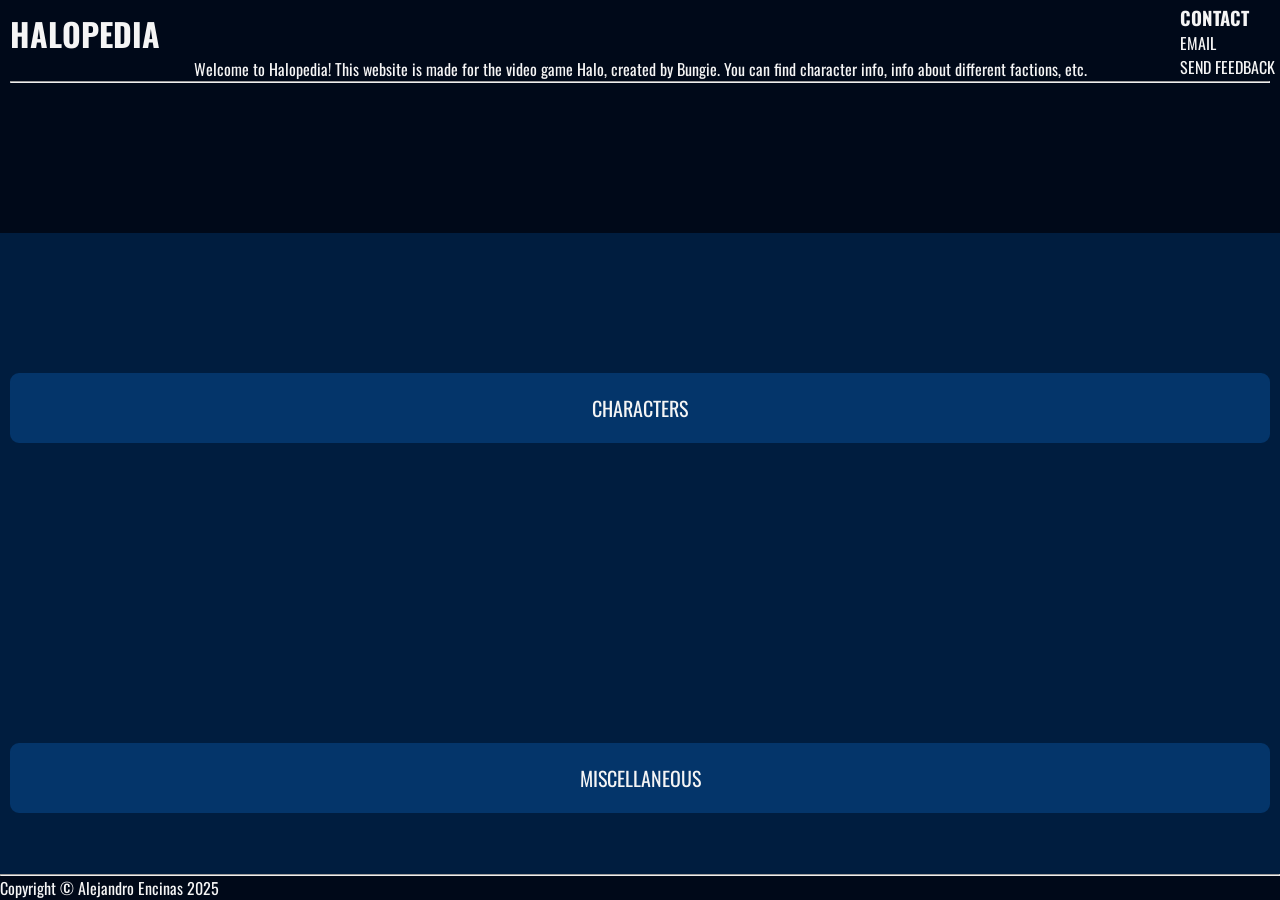
<file: index.html>
<!DOCTYPE html>
<html lang="en">
<head>
    <meta charset="UTF-8">
    <meta name="viewport" content="width=device-width, initial-scale=1.0">
    <title>Halopedia</title>
    <link rel="stylesheet" href="styles.css">
</head>
<body>
    <div class="main">
        <div class="header">
            <h1>HALOPEDIA</h1>
            <p>Welcome to Halopedia!
            This website is made for the video game Halo, created by Bungie.
            You can find character info, info about different factions, etc.</p>
            <div class="contact">
                <h3>CONTACT</h3>
                <a href="#">EMAIL</a>
                <a href="#">SEND FEEDBACK</a>
                </div>
                <hr>
                <div class="link1">
                    <a href="characters.html"> CHARACTERS</a>
                </div>
                <div class="link2">
                    <a href="miscellaneous.html"> MISCELLANEOUS</a>
                </div>
                
        </div>
        <div class="footer">
            <hr>
                    <p> Copyright &copy Alejandro Encinas 2025</p>
                </div>
    </div>
    
</body>
</html>
</file>
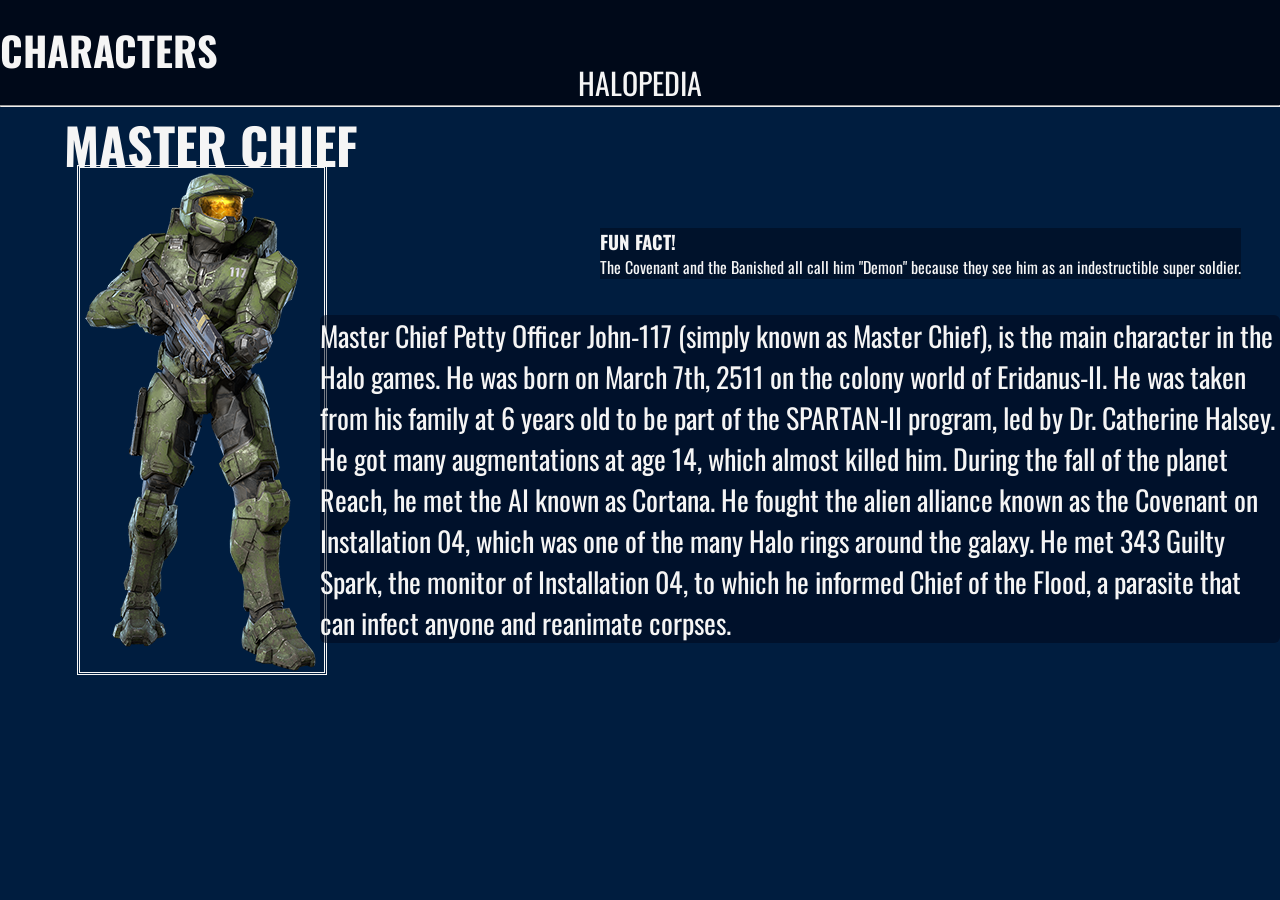
<file: characters.html>
<!DOCTYPE html>
<html lang="en">
<head>
    <meta charset="UTF-8">
    <meta name="viewport" content="width=device-width, initial-scale=1.0">
    <title>Document</title>
    <link rel="stylesheet" href="styles.css">
</head>
<body>
    <div class="main">
        <div class="header2">
            <h1>CHARACTERS</h1>
        </div>
        <div class="home">
            <a href="index.html">HALOPEDIA</a>
        </div>
        <hr>
        <div class="mc">
            <h2> MASTER CHIEF</h2>
            <img src="Master_chief_halo_infinite.png">
            <p>Master Chief Petty Officer John-117 (simply known as Master Chief),
             is the main character in the Halo games.
             He was born on March 7th, 2511 on the colony world of Eridanus-II.
             He was taken from his family at 6 years old to be part of the SPARTAN-II program, 
             led by Dr. Catherine Halsey.
             He got many augmentations at age 14, which almost killed him.
             During the fall of the planet Reach, he met the AI known as Cortana.
             He fought the alien alliance known as the Covenant on Installation 04, which was one of the many Halo rings around the galaxy.
             He met 343 Guilty Spark, the monitor of Installation 04, to which he informed Chief of the Flood,
             a parasite that can infect anyone and reanimate corpses.
        </div>

        <div class="fun-fact">
            <h3>FUN FACT!</h3>
            <p>The Covenant and the Banished all call him "Demon" because they see him as an indestructible super soldier.</p>
        </div>

    </div>
</body>
</html>
</file>
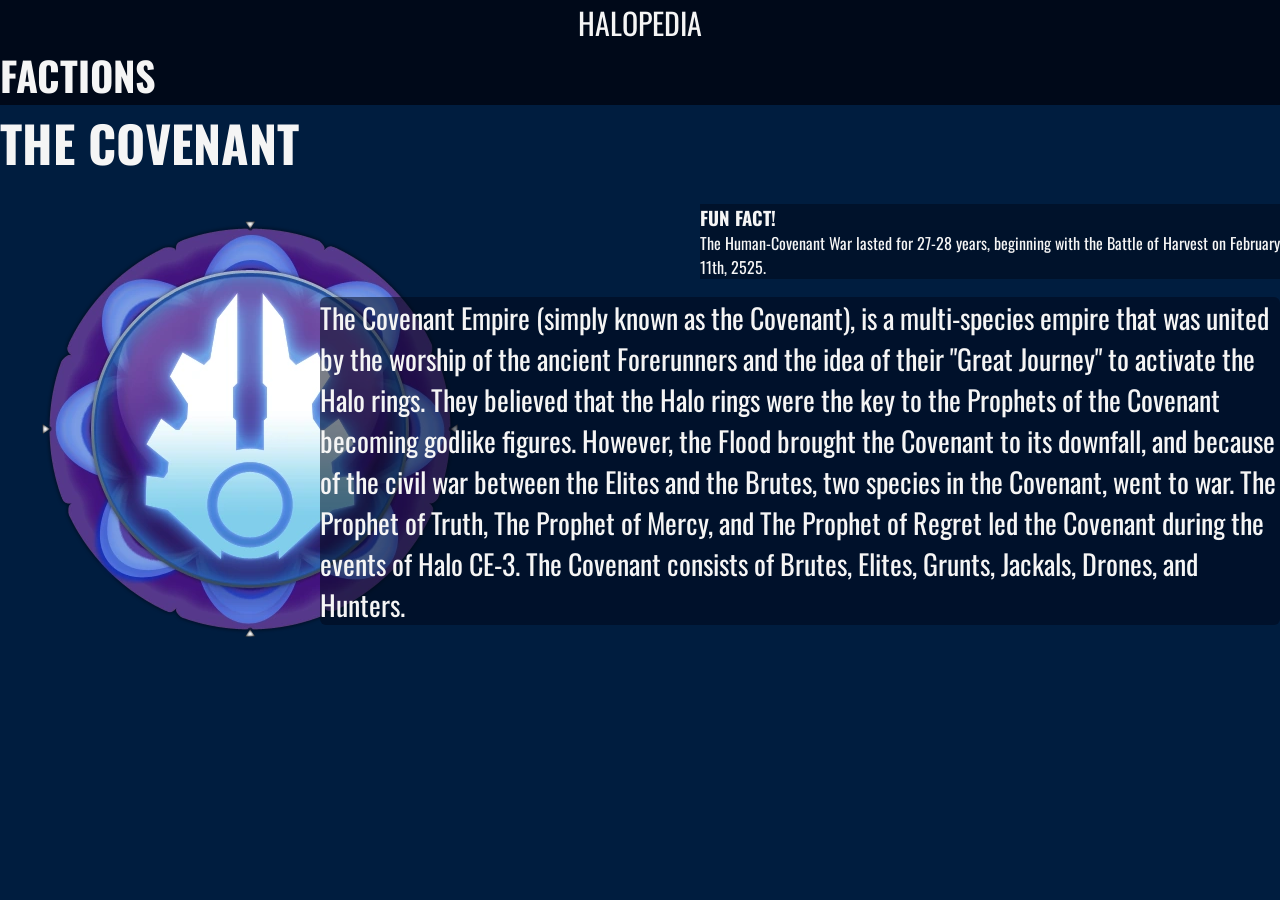
<file: miscellaneous.html>
<!DOCTYPE html>
<html lang="en">
<head>
    <meta charset="UTF-8">
    <meta name="viewport" content="width=device-width, initial-scale=1.0">
    <title>Document</title>
    <link rel="stylesheet" href="styles.css">
</head>
<body>
    <div class="main">
        <div class="home-2">
        <a href="index.html">HALOPEDIA</a>
        </div>
        <div class="header-3">
            <h1>FACTIONS</h1>
        </div>

        <div class="covenant">
            <h2>THE COVENANT</h2>
            <p>The Covenant Empire (simply known as the Covenant),
             is a multi-species empire that was united by the worship of the ancient Forerunners and the idea of their "Great Journey" to activate the Halo rings.
            They believed that the Halo rings were the key to the Prophets of the Covenant becoming godlike figures. 
            However, the Flood brought the Covenant to its downfall,
            and because of the civil war between the Elites and the Brutes, two species in the Covenant, went to war.
            The Prophet of Truth, The Prophet of Mercy, and The Prophet of Regret led the Covenant during the events of Halo CE-3.
            The Covenant consists of Brutes, Elites, Grunts, Jackals, Drones, and Hunters.</p>
            <img src="covenant.webp">
        </div>

        <div class="fun-fact-2">
            <h3>FUN FACT!</h3>
            <p>The Human-Covenant War lasted for 27-28 years, beginning with the Battle of Harvest on February 11th, 2525.</p>
        </div>
    </div>
    
</body>
</html>
</file>
<file: styles.css>
@import url('https://fonts.googleapis.com/css2?family=Oswald:wght@200..700&display=swap');

* {
    margin: 0;
}

.main{
    background-color: #000919;
    transition: 600ms;
}
body {
    background-color: #001D3F;
    color: whitesmoke;
    font-family:'Oswald';
    transition: 500ms;
}

.header {
   padding: 10px;
}
.header p {
    display: flex;
    justify-content: center;
}
.contact {
    position: absolute;
    top: 4px;
    right: 5px;
    
}
.contact h3 {
    display: flex;
    align-items: end;
}
.contact a {
    display: flex;
    flex-direction: column;
    text-decoration: none;
    color: whitesmoke;
}

.link1 {
    background-color: #04356A;
    border: solid 20px #04356A;
    border-radius: 9px;
    display: flex;
    justify-content: center;
    position: relative;
    top: 290px;
}

.link1 a {
    font-size: 20px;
     color: whitesmoke;
    text-decoration: none;
    box-sizing: border-box;
}

.link2 {
    background-color: #04356A;
    border: solid 20px #04356A;
    border-radius: 9px;
    display: flex;
    justify-content: center;
    position: relative;
    top: 590px;
}

.link2 a{
    display: inline;
    font-size: 20px;
    color: whitesmoke;
    text-decoration: none;
    box-sizing:border-box;
}

.footer {
    background-color:#000919;
    position: fixed;
    bottom: 0;
    right: 0;
    left: 0;
}

.home a {
    text-decoration: none;
    color: whitesmoke;
    display: flex;
    justify-content: center;
    position: relative;
    font-size: 30px;
}

.header2 {
    position: relative;
    bottom: -20px;
    font-size: 20px;
}

.mc {
    position: fixed;
}

.mc h2 {
    font-size: 50px;
    display: flex;
    position: fixed;
    left: 5%;
    animation: fade 900ms;
    color: whitesmoke;
}

.mc p {
    position: fixed;
    background-color:#00091985;
    left: 25%;
    top: 35%;
    font-size: 28px;
    border-radius: 6px;
    animation: slide-in-right 2s;
}

@keyframes slide-in-right {
    0% {
        transform: translateX(-300px);
        opacity: 0;
    }
}


@keyframes fade{
    0% {
        opacity: 0;
    }

    50% {
        opacity: 0.5;
    }

    100% {
        opacity: 1;
    }
}

.mc img {
    position: fixed;
    bottom: 25%;
    left: 6%;
    animation: fade 900ms;
    border: double whitesmoke;
}

.fun-fact {
    position: absolute;
    left: 600px;
    bottom: 69%;
    animation: fade 1s;
    background-color:#00091985;
    animation: slide-in-right 2s;

}

.header-3 {
    font-size: 20px;
    bottom: -20%;
    position: relative;
}


.home-2 a{
    text-decoration: none;
    color: whitesmoke;
    font-size: 30px;
    display: flex;
    justify-content: center;
    position: relative;
}

.covenant {
    position: fixed;
}

.covenant h2 {
    font-size: 50px;
    bottom: 15px;
    animation: slide-in-right 2s;
}

.covenant p {
    position: fixed;
    background-color:#00091985;
    left: 25%;
    top: 33%;
    font-size: 28px;
    border-radius: 6px;
    animation: slide-in-right 2s;

}

.covenant img {
    animation: slide-in-right 2s;
}

.fun-fact-2 {
    position: absolute;
    left: 700px;
    bottom: 69%;
    animation: fade 1s;
    background-color:#00091985;
    animation: slide-in-right 2s;
}
</file>
